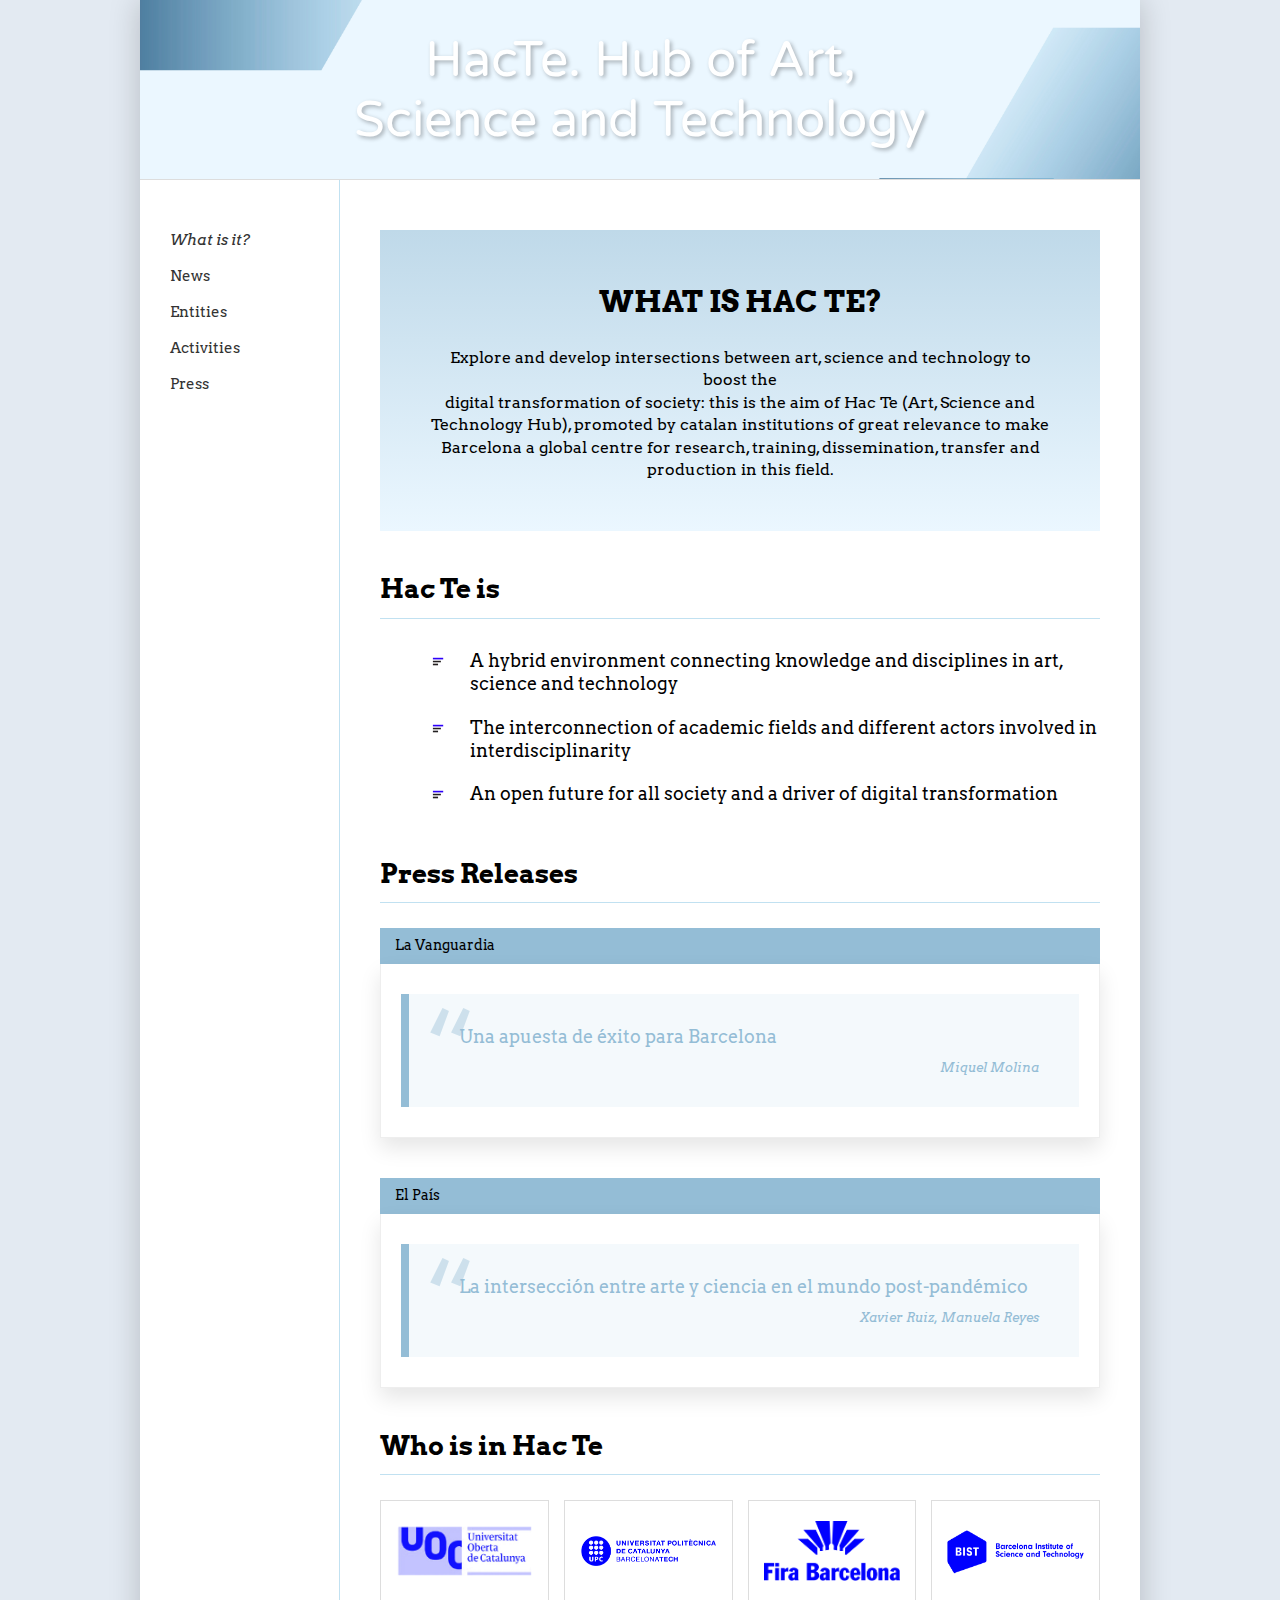
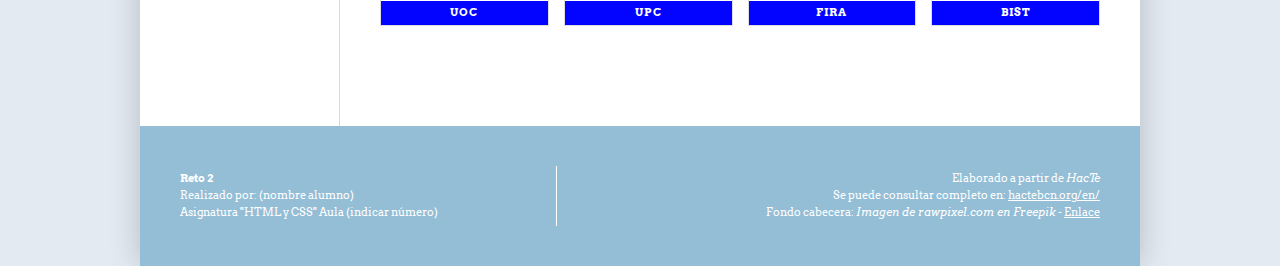
<file: index.html>
<!DOCTYPE html>
<html lang="en">

<head>
    <meta charset="UTF-8">
    <meta name="viewport" content="width=device-width, initial-scale=1.0">
    <title>HacTe. Hub of Art, Science and Technology - What is it?</title>
    <link rel="icon" type="image/png" href="images/favicon.png">
    <link rel="preconnect" href="https://fonts.googleapis.com">
    <link rel="preconnect" href="https://fonts.gstatic.com" crossorigin>
    <link
        href="https://fonts.googleapis.com/css2?family=Arvo:ital,wght@0,400;0,700;1,400&family=Varela+Round&display=swap"
        rel="stylesheet">
    <link rel="stylesheet" href="styles.css">
</head>

<body>
    <div class="container">
        <!-- Cabecera -->
        <header>
            <h1>HacTe. Hub of Art,<br>Science and Technology</h1>
        </header>

        <!-- Layout principal -->
        <div class="main-layout">
            <!-- Menú lateral -->
            <aside class="sidebar">
                <nav>
                    <ul>
                        <li><a href="index.html" class="active">What is it?</a></li>
                        <li><a href="news.html">News</a></li>
                        <li><a href="#">Entities</a></li>
                        <li><a href="#">Activities</a></li>
                        <li><a href="#">Press</a></li>
                    </ul>
                </nav>
            </aside>

            <!-- Contenido principal -->
            <main class="content">
                <!-- Sección What is Hac Te? -->
                <section class="section-header">
                    <h2>WHAT IS HAC TE?</h2>
                    <p>Explore and develop intersections between art, science and technology to boost the<br>
                        digital transformation of society: this is the aim of Hac Te (Art, Science and<br>
                        Technology Hub), promoted by catalan institutions of great relevance to make<br>
                        Barcelona a global centre for research, training, dissemination, transfer and<br>
                        production in this field.</p>
                </section>

                <!-- Sección Hac Te is -->
                <section class="hac-te-is">
                    <h3>Hac Te is</h3>
                    <ul>
                        <li>A hybrid environment connecting knowledge and disciplines in art, science and technology
                        </li>
                        <li>The interconnection of academic fields and different actors involved in interdisciplinarity
                        </li>
                        <li>An open future for all society and a driver of digital transformation</li>
                    </ul>
                </section>

                <!-- Sección Press Releases -->
                <section class="press-releases">
                    <h3>Press Releases</h3>

                    <article class="press-item">
                        <div class="press-header">La Vanguardia</div>
                        <div class="press-content">
                            <div class="quote-box">
                                <p class="press-quote">Una apuesta de éxito para Barcelona</p>
                                <p class="press-author">Miquel Molina</p>
                            </div>
                        </div>
                    </article>

                    <article class="press-item">
                        <div class="press-header">El País</div>
                        <div class="press-content">
                            <div class="quote-box">
                                <p class="press-quote">La intersección entre arte y ciencia en el mundo post-pandémico
                                </p>
                                <p class="press-author">Xavier Ruiz, Manuela Reyes</p>
                            </div>
                        </div>
                    </article>
                </section>

                <!-- Sección Who is in Hac Te -->
                <section class="who-is">
                    <h3>Who is in Hac Te</h3>
                    <div class="logos-container">
                        <div class="logo-item">
                            <a href="https://www.uoc.edu/portal/ca/index.html" target="_blank">
                                <img src="images/UOC.png" alt="UOC - Universitat Oberta de Catalunya">
                            </a>
                            <p>UOC</p>
                        </div>
                        <div class="logo-item">
                            <a href="https://www.upc.edu/ca" target="_blank">
                                <img src="images/upc.png" alt="UPC - Universitat Politècnica de Catalunya">
                            </a>
                            <p>UPC</p>
                        </div>
                        <div class="logo-item">
                            <a href="https://www.firabarcelona.com/es/" target="_blank">
                                <img src="images/fira-barcelona.png" alt="Fira Barcelona">
                            </a>
                            <p>Fira</p>
                        </div>
                        <div class="logo-item">
                            <a href="https://bist.eu/" target="_blank">
                                <img src="images/bist.png" alt="BIST - Barcelona Institute of Science and Technology">
                            </a>
                            <p>Bist</p>
                        </div>
                    </div>
                </section>
            </main>
        </div>

        <!-- Pie de página -->
        <footer>
            <div class="footer-left">
                <p><strong>Reto 2</strong></p>
                <p>Realizado por: (nombre alumno)</p>
                <p>Asignatura "HTML y CSS" Aula (indicar número)</p>
            </div>
            <div class="footer-divider"></div>
            <div class="footer-right">
                <p>Elaborado a partir de <em>HacTe</em></p>
                <p>Se puede consultar completo en: <a href="https://hactebcn.org/en/"
                        target="_blank">hactebcn.org/en/</a></p>
                <p>Fondo cabecera: <em>Imagen de rawpixel.com en Freepik</em> - <a
                        href="https://www.freepik.es/vector-gratis/v915_34378701.htm#query=background%20header&position=1&from_view=search&track=ais"
                        target="_blank">Enlace</a></p>
            </div>
        </footer>
    </div>
</body>

</html>
</file>
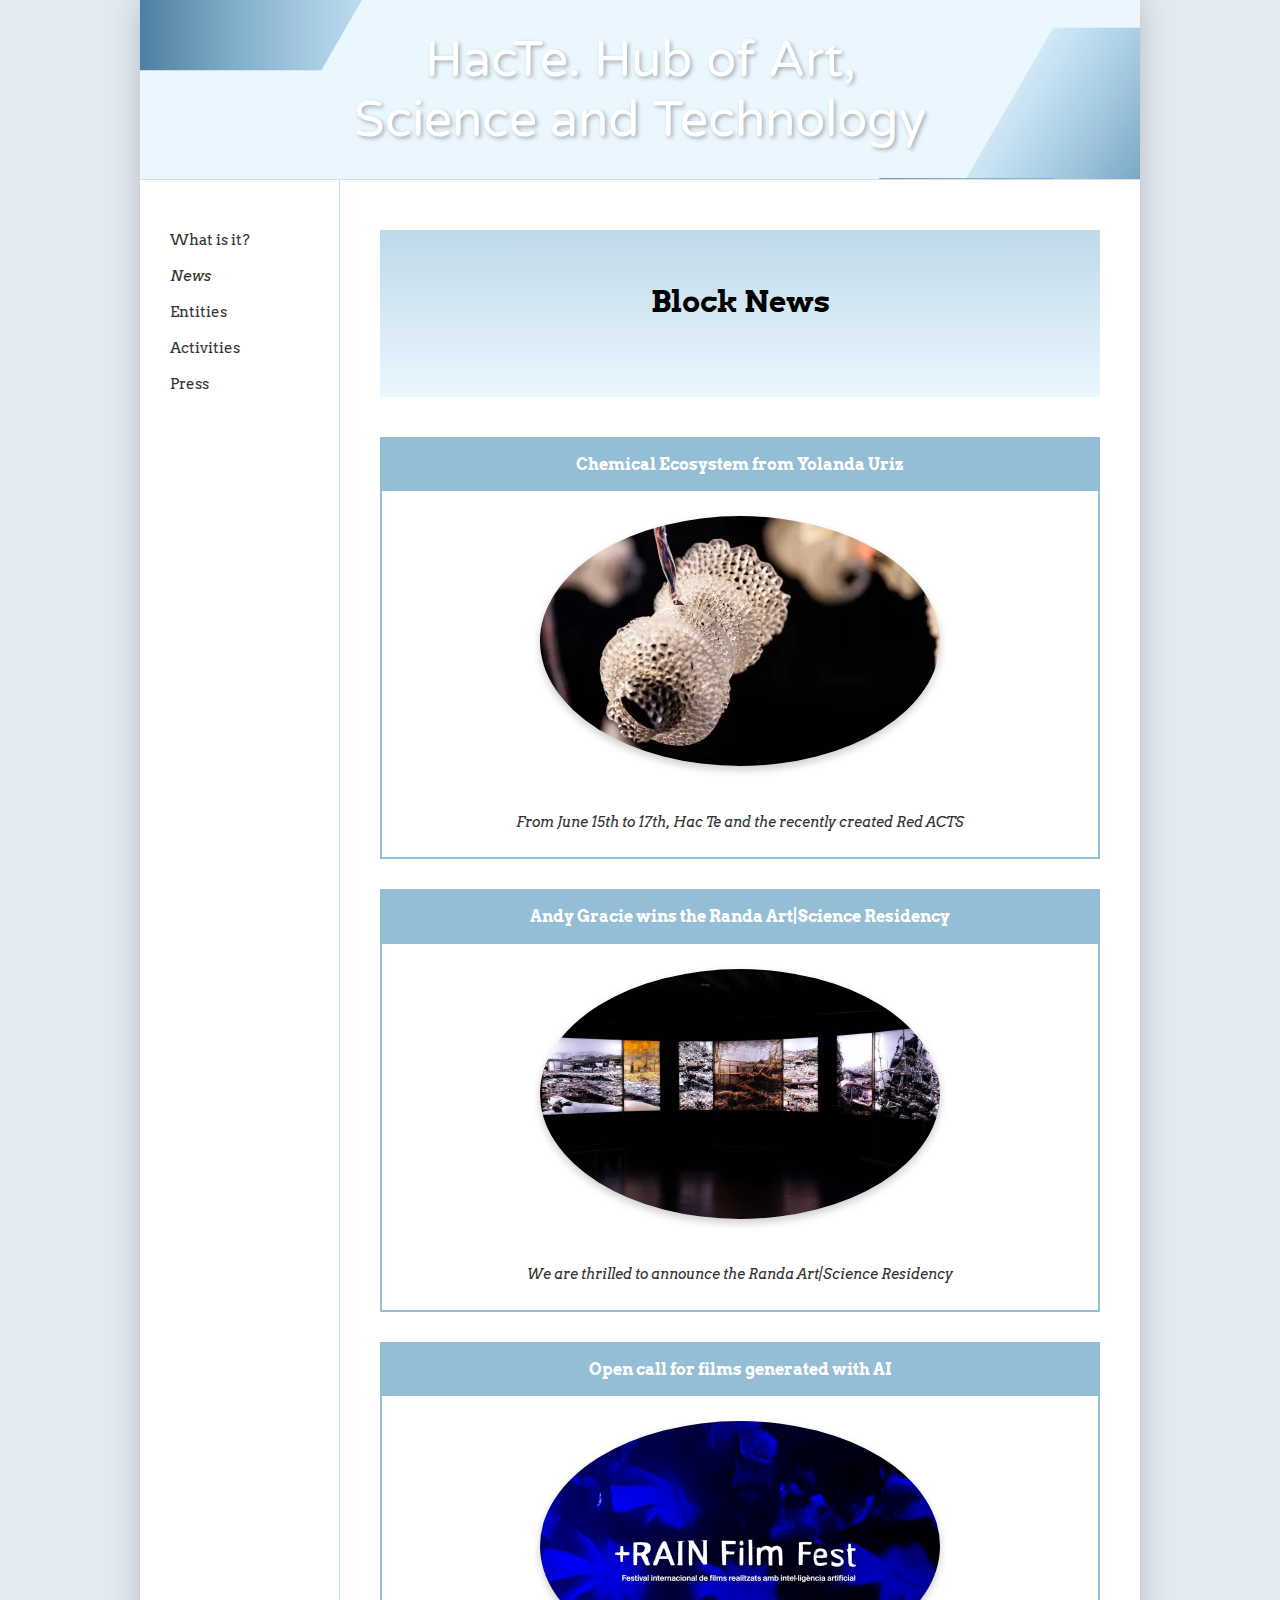
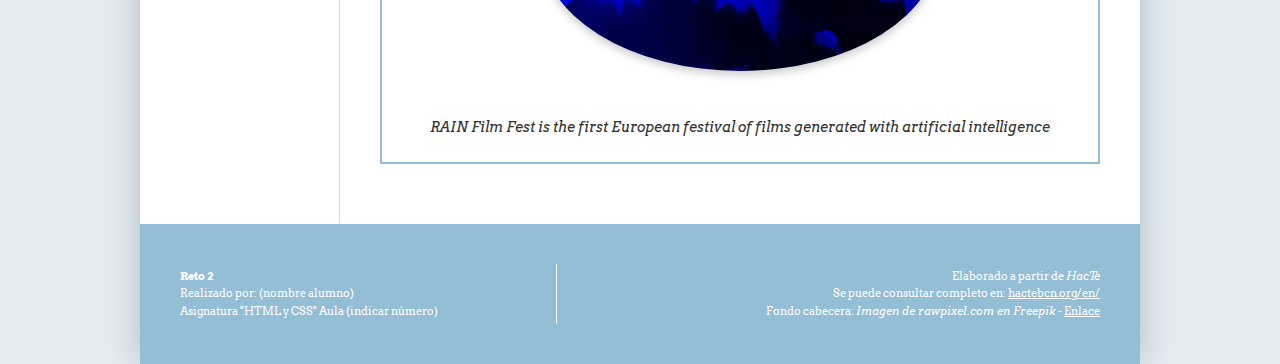
<file: news.html>
<!DOCTYPE html>
<html lang="en">
<head>
    <meta charset="UTF-8">
    <meta name="viewport" content="width=device-width, initial-scale=1.0">
    <title>HacTe. Hub of Art, Science and Technology - News</title>
    <link rel="icon" type="image/png" href="images/favicon.png">
    <link rel="preconnect" href="https://fonts.googleapis.com">
    <link rel="preconnect" href="https://fonts.gstatic.com" crossorigin>
    <link href="https://fonts.googleapis.com/css2?family=Arvo:ital,wght@0,400;0,700;1,400&family=Varela+Round&display=swap" rel="stylesheet">
    <link rel="stylesheet" href="styles.css">
</head>
<body>
    <div class="container">
        <!-- Cabecera -->
        <header>
            <h1>HacTe. Hub of Art,<br>Science and Technology</h1>
        </header>

        <!-- Layout principal -->
        <div class="main-layout">
            <!-- Menú lateral -->
            <aside class="sidebar">
                <nav>
                    <ul>
                        <li><a href="index.html">What is it?</a></li>
                        <li><a href="news.html" class="active">News</a></li>
                        <li><a href="#">Entities</a></li>
                        <li><a href="#">Activities</a></li>
                        <li><a href="#">Press</a></li>
                    </ul>
                </nav>
            </aside>

            <!-- Contenido principal -->
            <main class="content">
                <!-- Sección Block News -->
                <section class="section-header">
                    <h2>Block News</h2>
                </section>

                <!-- Noticia 1 -->
                <article class="news-card">
                    <div class="news-header">Chemical Ecosystem from Yolanda Uriz</div>
                    <div class="news-image">
                        <img src="images/Chemical.jpg" alt="Chemical Ecosystem from Yolanda Uriz">
                    </div>
                    <div class="news-description">
                        <p>From June 15th to 17th, Hac Te and the recently created Red ACTS</p>
                    </div>
                </article>

                <!-- Noticia 2 -->
                <article class="news-card">
                    <div class="news-header">Andy Gracie wins the Randa Art|Science Residency</div>
                    <div class="news-image">
                        <img src="images/gracie.png" alt="Andy Gracie wins the Randa Art|Science Residency">
                    </div>
                    <div class="news-description">
                        <p>We are thrilled to announce the Randa Art|Science Residency</p>
                    </div>
                </article>

                <!-- Noticia 3 -->
                <article class="news-card">
                    <div class="news-header">Open call for films generated with AI</div>
                    <div class="news-image">
                        <img src="images/film.png" alt="Open call for films generated with AI - RAIN Film Fest">
                    </div>
                    <div class="news-description">
                        <p>RAIN Film Fest is the first European festival of films generated with artificial intelligence</p>
                    </div>
                </article>
            </main>
        </div>

        <!-- Pie de página -->
        <footer>
            <div class="footer-left">
                <p><strong>Reto 2</strong></p>
                <p>Realizado por: (nombre alumno)</p>
                <p>Asignatura "HTML y CSS" Aula (indicar número)</p>
            </div>
            <div class="footer-divider"></div>
            <div class="footer-right">
                <p>Elaborado a partir de <em>HacTe</em></p>
                <p>Se puede consultar completo en: <a href="https://hactebcn.org/en/" target="_blank">hactebcn.org/en/</a></p>
                <p>Fondo cabecera: <em>Imagen de rawpixel.com en Freepik</em> - <a href="https://www.freepik.es/vector-gratis/v915_34378701.htm#query=background%20header&position=1&from_view=search&track=ais" target="_blank">Enlace</a></p>
            </div>
        </footer>
    </div>
</body>
</html>
</file>
<file: styles.css>
/* Reset y estilos generales */
* {
    margin: 0;
    padding: 0;
    box-sizing: border-box;
}

body {
    font-family: 'Arvo', serif;
    background-color: #E3EAF2;
    /* Light blue-grey background */
    color: #333;
    line-height: 1.4;
    padding: 0;
}

/* Contenedor principal */
.container {
    width: 1000px;
    margin: 0 auto;
    background-color: #fff;
    box-shadow: 0 0 30px rgba(0, 0, 0, 0.2);
}

/* Cabecera */
header {
    background-image: url('images/cabecera.jpg');
    background-size: cover;
    background-position: center;
    height: 180px;
    display: flex;
    align-items: center;
    justify-content: center;
    text-align: center;
    position: relative;
    border-bottom: 1px solid #ddd;
}

header h1 {
    font-family: 'Varela Round', sans-serif;
    font-size: 50px;
    color: #fff;
    text-shadow: 2px 2px 4px rgba(0, 0, 0, 0.3);
    font-weight: normal;
    line-height: 1.2;
    z-index: 2;
}

/* Layout principal con sidebar y contenido */
.main-layout {
    display: flex;
    min-height: 500px;
}

/* Menú lateral */
.sidebar {
    width: 200px;
    background-color: #fff;
    border-right: 1px solid #C1E1F1;
    padding: 50px 0;
}

.sidebar nav ul {
    list-style: none;
}

.sidebar nav ul li {
    margin-bottom: 15px;
}

.sidebar nav ul li a {
    display: block;
    padding: 0 30px;
    color: #333;
    text-decoration: none;
    font-size: 15px;
    font-weight: normal;
}

.sidebar nav ul li a:hover {
    color: #94BDD6;
}

.sidebar nav ul li a.active {
    font-style: italic;
}

/* Contenido principal */
.content {
    flex: 1;
    padding: 30px 40px;
    background-color: #fff;
}

/* Sección de encabezado con degradado */
.section-header {
    background: linear-gradient(to bottom, #BFD9E9, #EBF7FF);
    padding: 50px;
    margin-top: 20px;
    margin-bottom: 40px;
}

.section-header h2 {
    font-family: 'Arvo', serif;
    font-size: 30px;
    color: #000;
    text-align: center;
    margin-bottom: 25px;
    font-weight: bold;
}

.section-header p {
    text-align: center;
    color: #000;
    font-size: 16px;
    line-height: 1.4;
    margin: 0;
}

/* Sección Hac Te is */
.hac-te-is {
    margin: 40px 0;
}

.hac-te-is h3 {
    font-family: 'Arvo', serif;
    font-size: 26px;
    color: #000;
    margin-bottom: 20px;
    border-bottom: 1px solid #C1E1F1;
    padding-bottom: 10px;
}

.hac-te-is ul {
    list-style: none;
    padding-left: 20px;
}

.hac-te-is ul li {
    padding: 10px 0 10px 70px;
    position: relative;
    font-size: 18px;
    line-height: 1.3;
    color: #000;
}

.hac-te-is ul li::before {
    content: '';
    position: absolute;
    left: 30px;
    top: 15px;
    width: 20px;
    height: 15px;
    background-image: url('images/list-icon.png');
    background-size: contain;
    background-repeat: no-repeat;
}

/* Press Releases */
.press-releases {
    margin: 40px 0;
}

.press-releases h3 {
    font-family: 'Arvo', serif;
    font-size: 26px;
    color: #000;
    margin-bottom: 25px;
    border-bottom: 1px solid #C1E1F1;
    padding-bottom: 10px;
}

.press-item {
    margin-bottom: 40px;
}

.press-header {
    background-color: #94BDD6;
    color: #000;
    padding: 8px 15px;
    font-size: 14px;
}

.press-content {
    background-color: #fff;
    padding: 30px 20px;
    border: 1px solid #eee;
    border-top: none;
    box-shadow: 0 10px 20px rgba(0, 0, 0, 0.1);
}

.quote-box {
    border-left: 8px solid #94BDD6;
    background-color: #F4F9FC;
    padding: 30px 40px;
    position: relative;
}

.quote-box::before {
    content: '\201C';
    font-size: 100px;
    color: #94BDD6;
    opacity: 0.4;
    position: absolute;
    left: 15px;
    top: 5px;
    line-height: 1;
}

.press-quote {
    position: relative;
    z-index: 1;
    font-size: 18px;
    color: #94BDD6;
    margin-bottom: 10px;
    margin-left: 10px;
}

.press-author {
    text-align: right;
    color: #94BDD6;
    font-size: 13px;
    font-style: italic;
    position: relative;
    z-index: 1;
}

/* Who is in Hac Te */
.who-is {
    margin: 40px 0;
}

.who-is h3 {
    font-family: 'Arvo', serif;
    font-size: 26px;
    color: #000;
    margin-bottom: 25px;
    border-bottom: 1px solid #C1E1F1;
    padding-bottom: 10px;
}

.logos-container {
    display: flex;
    justify-content: space-between;
    gap: 15px;
    padding-bottom: 30px;
}

.logo-item {
    flex: 1;
    background-color: #fff;
    border: 1px solid #ddd;
    display: flex;
    flex-direction: column;
}

.logo-item a {
    flex: 1;
    display: flex;
    align-items: center;
    justify-content: center;
    padding: 15px;
    min-height: 100px;
}

.logo-item img {
    max-width: 100%;
    max-height: 70px;
    object-fit: contain;
}

.logo-item p {
    background-color: #0204FF;
    /* Pure blue bar */
    color: #fff;
    text-align: center;
    padding: 4px 0;
    margin: 0;
    font-size: 11px;
    font-weight: bold;
    text-transform: uppercase;
    letter-spacing: 1px;
}

/* News Cards */
.news-card {
    border: 2px solid #94BDD6;
    margin-bottom: 30px;
    overflow: hidden;
}

.news-header {
    background-color: #94BDD6;
    color: #fff;
    padding: 15px 20px;
    font-size: 16px;
    font-weight: bold;
    text-align: center;
}

.news-image {
    padding: 25px;
    text-align: center;
    background-color: #fff;
}

.news-image img {
    max-width: 100%;
    height: auto;
    border-radius: 50%;
    box-shadow: 0 4px 8px rgba(0, 0, 0, 0.2);
}

.news-description {
    padding: 15px 25px 25px;
    text-align: center;
    font-style: italic;
    color: #333;
    font-size: 14px;
}

/* Pie de página */
footer {
    background-color: #94BDD6;
    color: #fff;
    padding: 40px;
    display: flex;
    justify-content: space-between;
    align-items: center;
    font-size: 11px;
    border-top: none;
}

.footer-left {
    text-align: left;
    flex: 1;
}

.footer-right {
    text-align: right;
    flex: 1.5;
}

.footer-divider {
    width: 1px;
    height: 60px;
    background-color: #fff;
    margin: 0 40px;
}

footer p {
    margin: 2px 0;
}

footer a {
    color: #fff;
    text-decoration: underline;
}

footer a:hover {
    text-decoration: none;
}

/* Responsive */
@media (max-width: 1200px) {
    .container {
        width: 100%;
    }
}

@media (max-width: 768px) {
    .main-layout {
        flex-direction: column;
    }

    .sidebar {
        width: 100%;
        border-right: none;
        border-bottom: 2px solid #94BDD6;
        padding: 15px 0;
    }

    .sidebar nav ul {
        display: flex;
        flex-wrap: wrap;
        justify-content: center;
    }

    .sidebar nav ul li {
        margin: 0 5px;
    }

    .logos-container {
        flex-direction: column;
        align-items: center;
    }

    footer {
        flex-direction: column;
        text-align: center;
    }

    .footer-divider {
        display: none;
    }

    .footer-left,
    .footer-right {
        text-align: center;
    }
}
</file>
